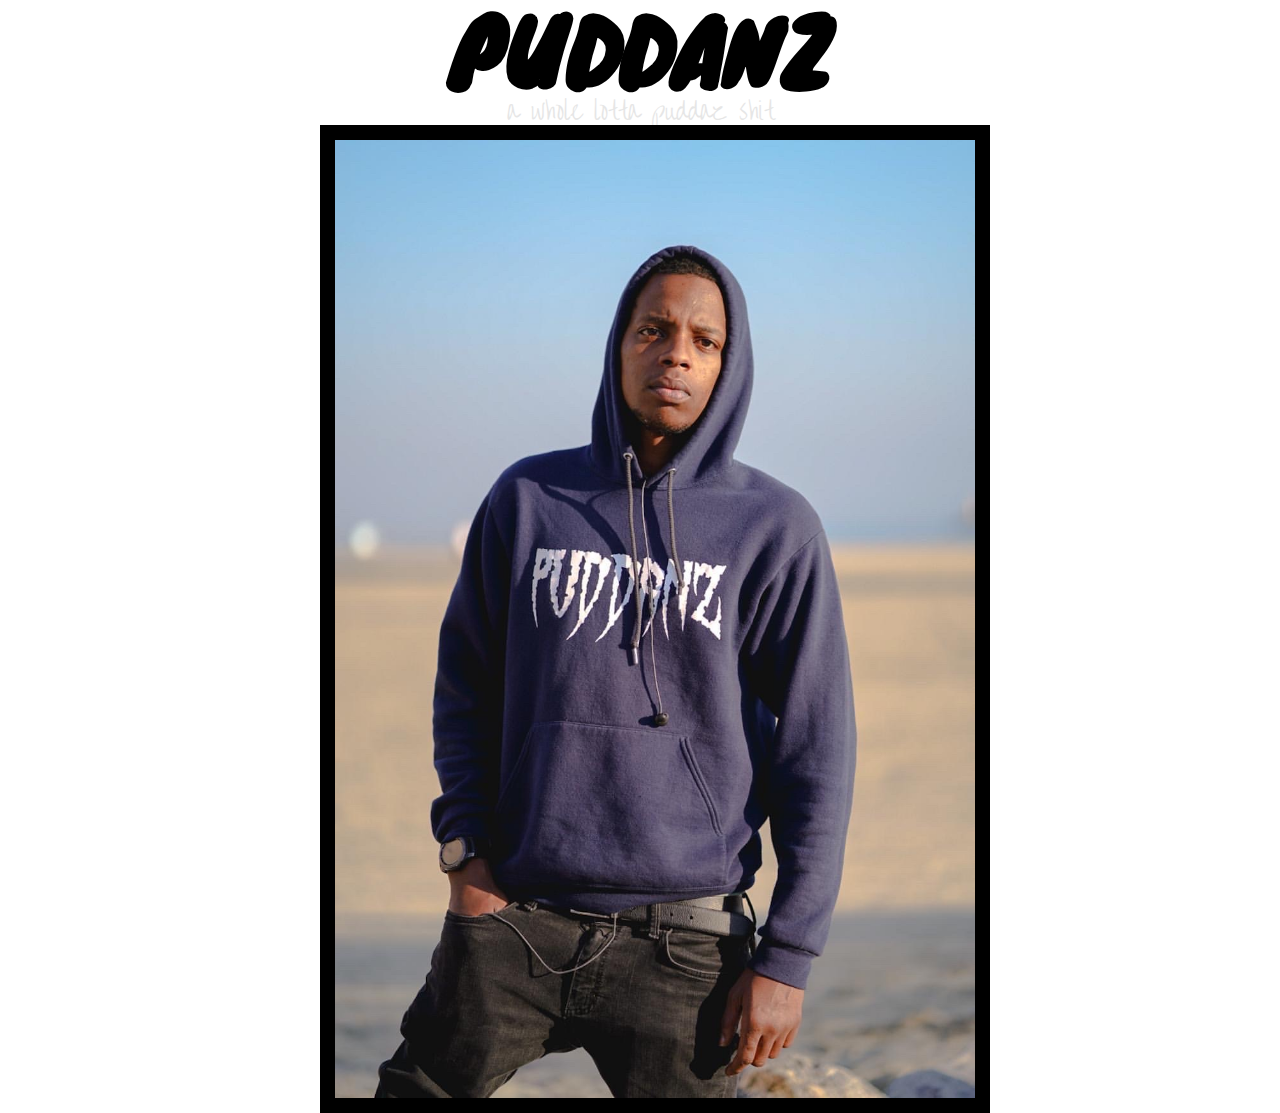
<file: index.html>
﻿<!DOCTYPE html>

<html lang="en">
<head>
    <meta charset="utf-8" />
    <meta name="viewport" content="width=device-width, initial-scale=1.0">
    <title>Puddanz</title>
    <link href="./css/style.css" type="text/css" rel="stylesheet" />
    <link rel="stylesheet" href="https://use.fontawesome.com/releases/v5.14.0/css/all.css" integrity="sha384-HzLeBuhoNPvSl5KYnjx0BT+WB0QEEqLprO+NBkkk5gbc67FTaL7XIGa2w1L0Xbgc" crossorigin="anonymous">
</head>
<body>
    <header>
        <!--links to social media-->
        <div id="socialMedia">
            <a href="http://www.instagram.com/puddanz" class="fab fa-instagram"></a>
            <a href="http://www.facebook.com/lefty.puddanz.3" class="fab fa-facebook-f"></a>
            <a href="http://www.twitter.com/puddanz" class="fab fa-twitter"></a>
        </div>
        <!--page title-->
        <h1>PUDDANZ</h1>
        <h2>a whole lotta puddaz shit</h2>
    </header>
        <nav>
            <!--navigation sliders-->
            <span><a href="#" class="fas fa-female female" onclick="openFemaleNav();closeMaleNav()"></a></span>
            <div id="FemaleSidenav" class="sidenav">
                <a href="javascript:void(0)" class="closebtn" onclick="closeFemaleNav()">&times;</a>
                <a href="#">tank tops</a>
                <a href="#">sweater</a>
            </div>
            <span><a href="#" class="fas fa-home"></a></span>
            <span><a href="#" class="fas fa-male male" onclick="openMaleNav();closeFemaleNav()"></a></span>
            <div id="MaleSidenav" class="sidenavmale">
                <a href="javascript:void(0)" class="closebtn" onclick="closeMaleNav()">&times;</a>
                <a href="#">tank tops r less</a>
                <a href="#">sweater</a>
            </div>
        </nav>
        <section>
            <img class="firstImg" src="./css/puddanz2.JPG">
            <img class="secondImg" src="./css/puddanz1.JPG">
            <img class="thirdImg" src="./css/puddanz.JPG">
        </section>
            <script src="./js/main.js"></script>
</body>
</html>
</file>
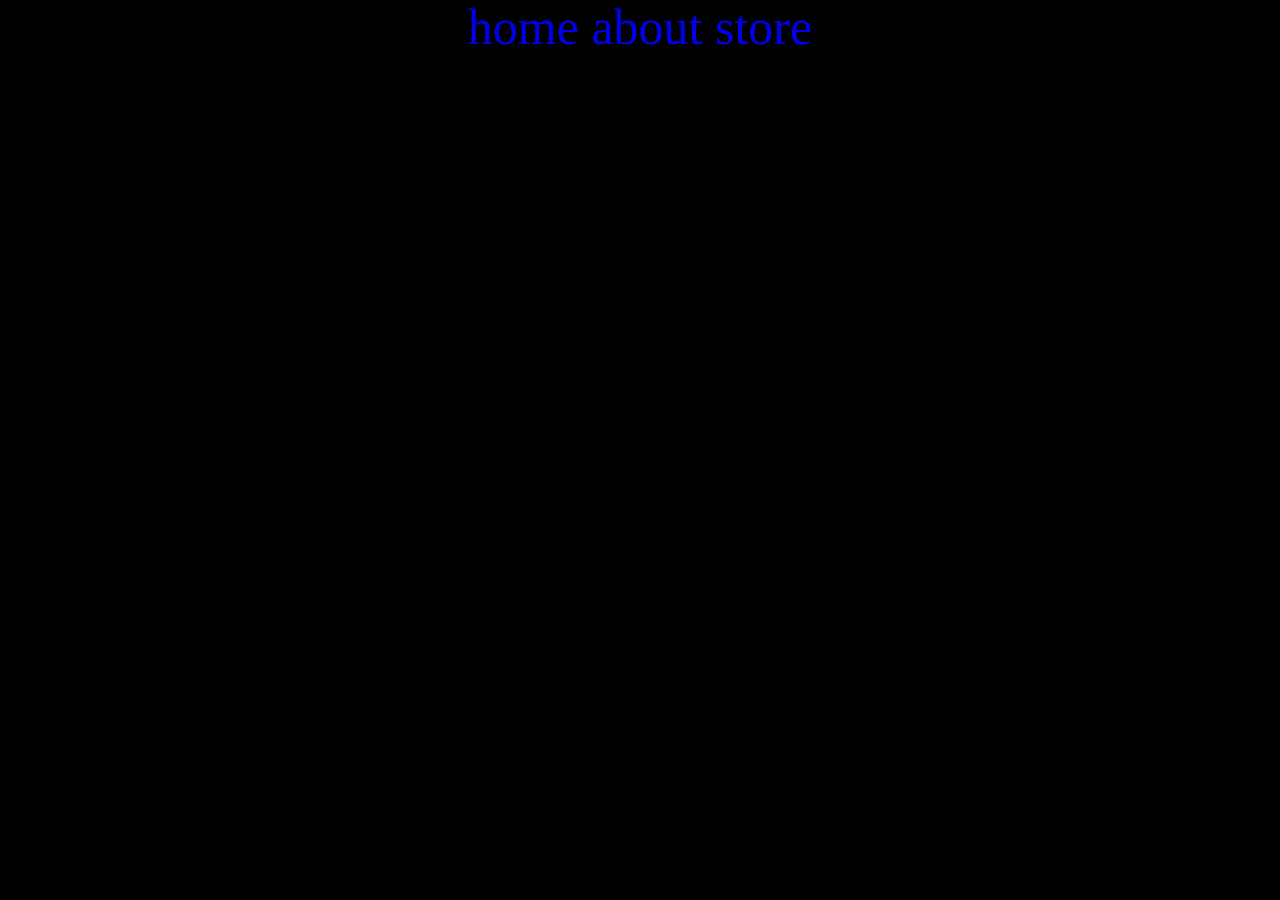
<file: about.html>
﻿<!DOCTYPE html>

<html lang="en" xmlns="http://www.w3.org/1999/xhtml">
<head>
    <meta charset="utf-8" />
    <title>Puddanz</title>
    <link href="./css/style.css" type="text/css" rel="stylesheet" />
</head>
<body style="background-color:black">
    <header>
        <nav>
            <span class="home">
                <a href="./index.html">home</a>
            </span>
            <span class="about">
                <a href="./about.html">about</a>
            </span>
            <span class="store">
                <a href="./store.html">store</a>
            </span>
        </nav>
    </header>
    <content>about me section</content>
</body>
</html>
</file>
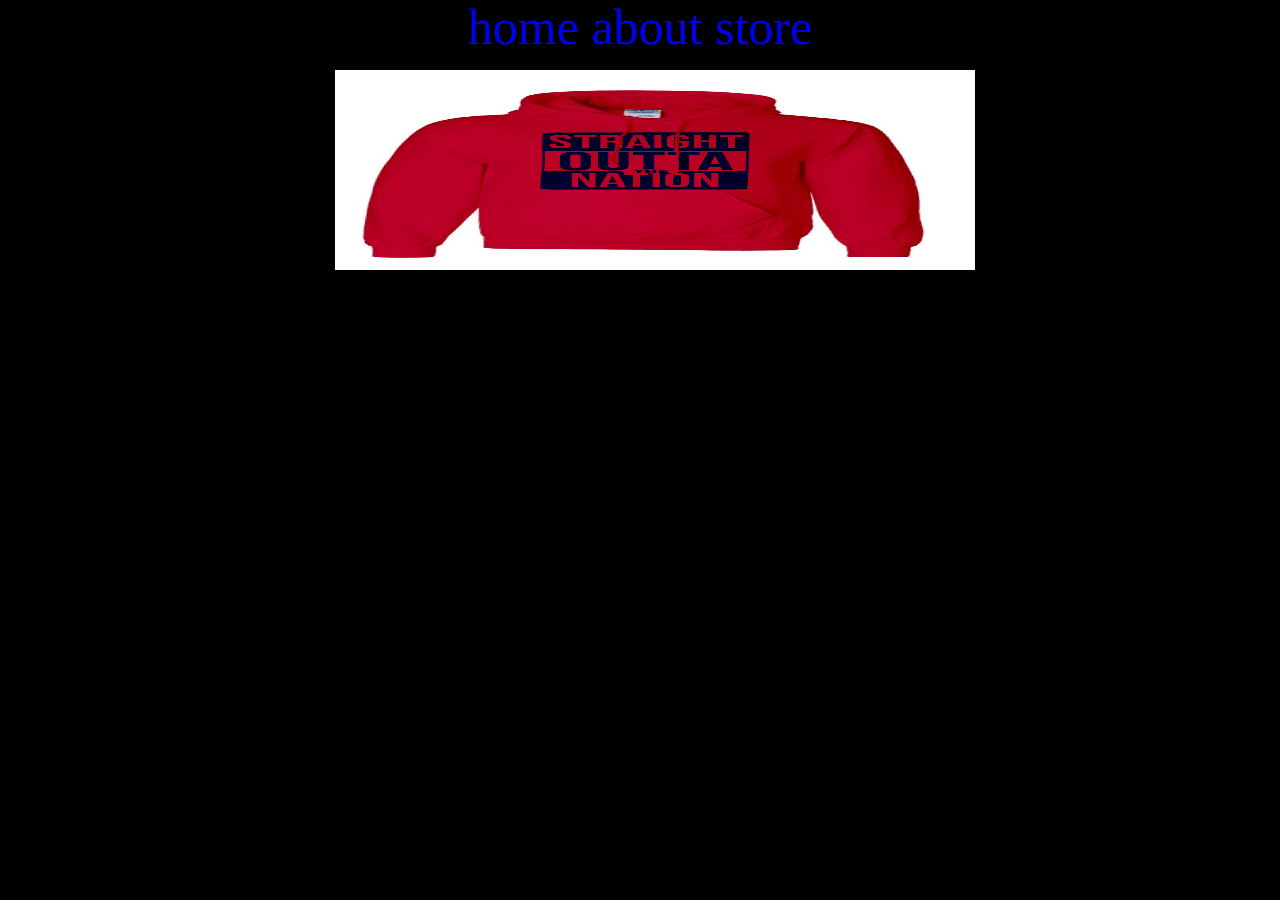
<file: store.html>
﻿<!DOCTYPE html>

<html lang="en" xmlns="http://www.w3.org/1999/xhtml">
<head>
    <meta charset="utf-8" />
    <title>Puddanz</title>
    <link href="./css/style.css" type="text/css" rel="stylesheet" />
</head>
<body style="background-color:black">
    <header>
        <nav>
            <span class="home">
                <a href="./index.html">home</a>
            </span>
            <span class="about">
                <a href="./about.html">about</a>
            </span>
            <span class="store">
                <a href="./store.html">store</a>
            </span>
        </nav>
    </header>
    <section>
        <img src="./css/outofnation.PNG" height="200" width="200" />
        <h2><b>PRICE:</b>$30</h2>

    </section>
</body>
</html>
</file>
<file: css/style.css>
﻿@import url('https://fonts.googleapis.com/css2?family=Knewave&family=Over+the+Rainbow&display=swap');
*{
    padding:0;
    margin:0;
}

#socialMedia {
    color: rgb(0, 3, 148);
    text-shadow: 3px 3px 3px rgb(225, 2, 111, 0.3);
    font-size:30px;
}

a{
    text-decoration:none;

}


h1{
    font-family:Knewave;
    font-size:90px;
}

h2{
    font-family:Over the Rainbow;
    color:rgb(230,230,230);
    font-weight:300;
}

header{
    text-align:center;
    line-height:1.1;
}

nav{
    text-align:center;
    font-size: 50px;

}


img{
    display: block;
    margin-left: auto;
    margin-right: auto;
    width: 50%;
}


.male{
    color:rgb(0, 3, 148);
}

.female{
    color:rgb(225, 2, 111);
}





.sidenav {
    height: 100%;
    width: 0;
    position: fixed;
    z-index: 1;
    top: 0;
    left: 0;
    background-color:rgba(225, 2, 111, 0.8);
    color:white;
    overflow-x: hidden;
    transition: 0.5s;
    padding-top: 60px;
}

.sidenavmale {
    height: 100%;
    width: 0;
    position: fixed;
    z-index: 1;
    top: 0;
    right: 0;
    background-color: rgba(0, 3, 148, 0.8);
    color: white;
    overflow-x: hidden;
    transition: 0.5s;
    padding-top: 60px;
}

    .sidenav a {
        padding: 8px 8px 8px 32px;
        text-decoration: none;
        font-size: 25px;
        color: #818181;
        display: block;
        transition: 0.3s;
    }

        .sidenav a:hover {
            color: #f1f1f1;
        }

    .sidenav .closebtn {
        position: absolute;
        top: 0;
        right: 25px;
        font-size: 36px;
        margin-left: 50px;
    }

@media screen and (max-height: 450px) {
    .sidenav {
        padding-top: 15px;
    }

        .sidenav a {
            font-size: 18px;
        }
}


section {
    display: block;
    margin-left: auto;
    margin-right: auto;
    width: 50%;
}

    section img {
        position: absolute;
        border: 15px solid black

    }

.firstImg {
    animation-name: fade;
    animation-timing-function: ease-in-out;
    animation-iteration-count: infinite;
    animation-duration: 5s;
    animation-direction: alternate;
    animation-delay: 4s;
}

.secondImg {
    animation-name: fade;
    animation-timing-function: ease-in-out;
    animation-iteration-count: infinite;
    animation-duration: 5s;
    animation-direction: alternate;
    animation-delay: 2s;
}

.thirdImg {
    animation-name: fade;
    animation-timing-function: ease-in-out;
    animation-iteration-count: infinite;
    animation-duration: 5s;
    animation-direction: alternate;
    animation-delay: 1s;
}

@keyframes fade {
    0% {
        opacity: 1;
    }

    25% {
        opacity: 1;
    }

    75% {
        opacity: 0;
    }

    100% {
        opacity: 0;
    }
}
</file>
